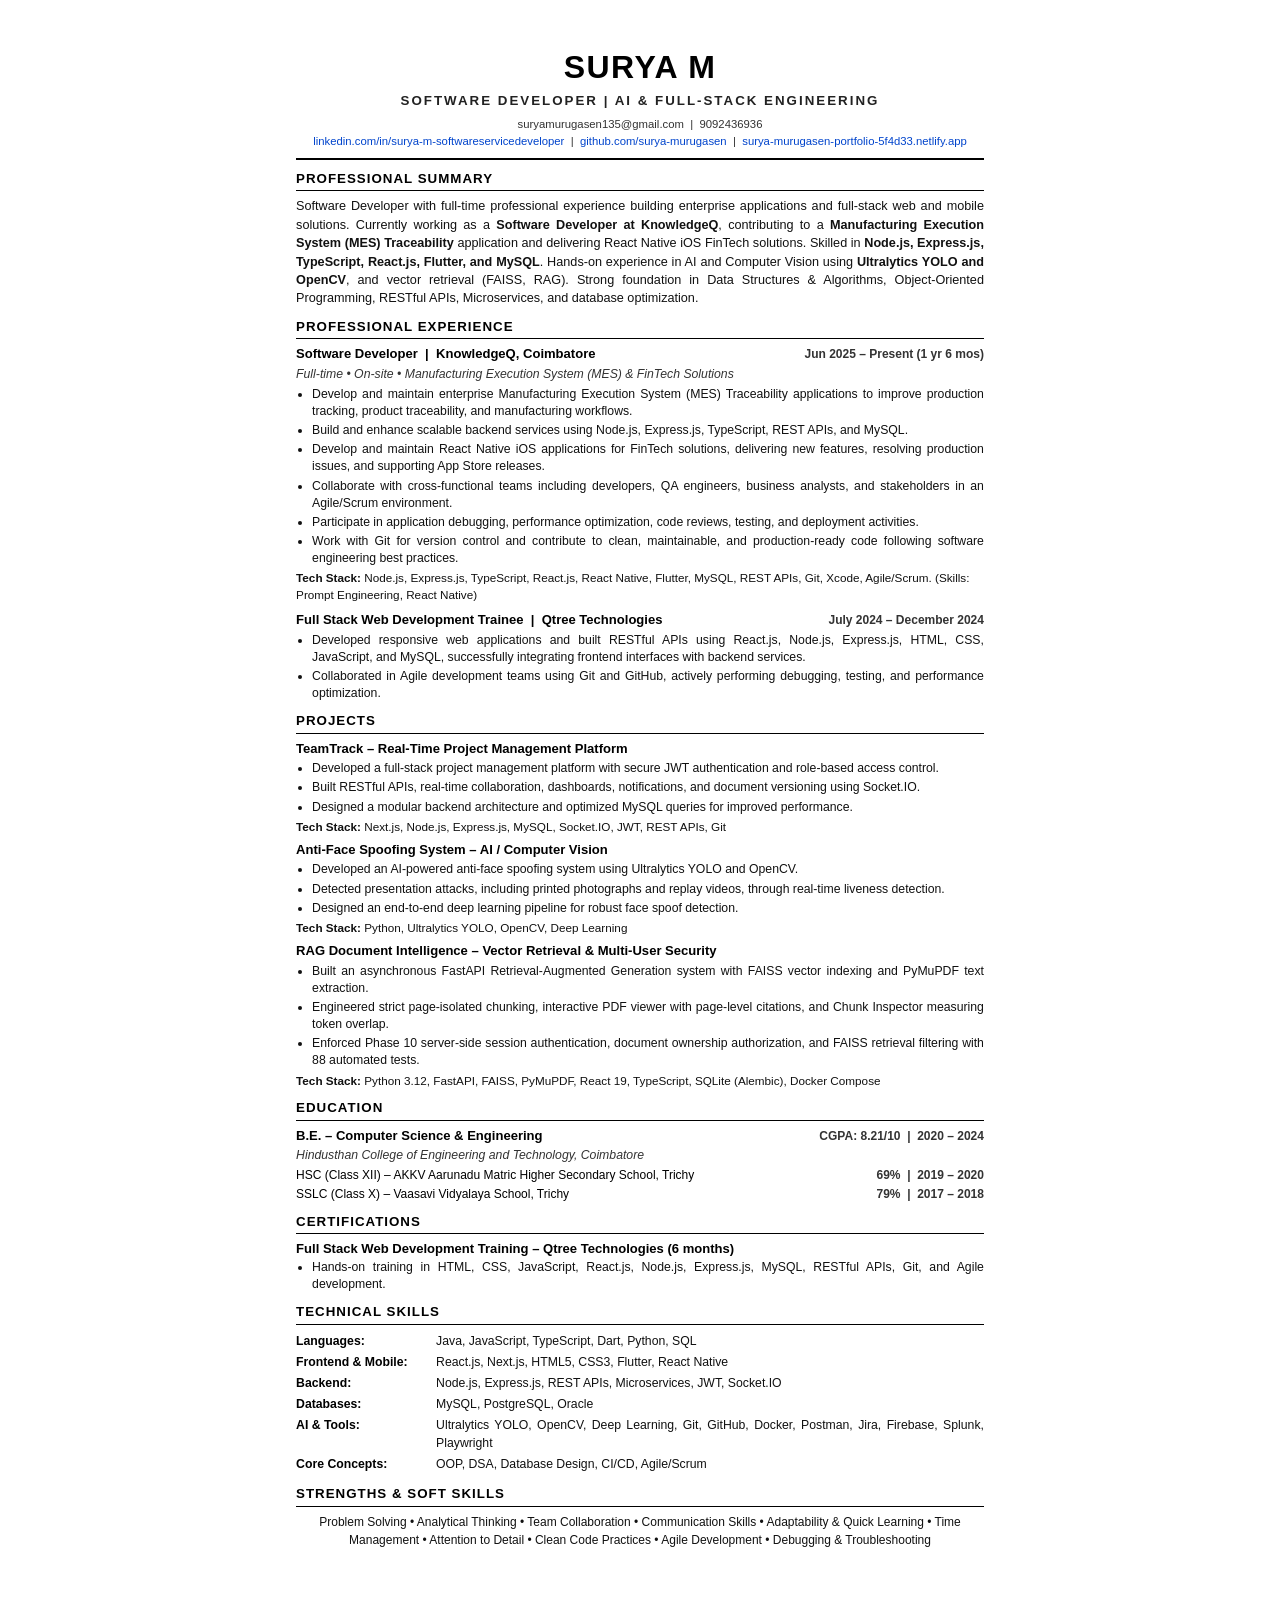
<file: resume.html>
<!DOCTYPE html>
<html lang="en">
<head>
    <meta charset="UTF-8">
    <title>Surya M - Resume 2026</title>
    <style>
        * { margin: 0; padding: 0; box-sizing: border-box; }
        body {
            font-family: 'Calibri', 'Segoe UI', Arial, sans-serif;
            font-size: 10pt;
            color: #111;
            background: white;
            line-height: 1.4;
        }
        .page {
            width: 210mm;
            min-height: 297mm;
            margin: 0 auto;
            padding: 12mm 14mm;
            background: white;
        }
        .header { text-align: center; margin-bottom: 8px; }
        .header h1 {
            font-size: 24pt;
            font-weight: 800;
            letter-spacing: 1.5px;
            text-transform: uppercase;
            color: #000;
            margin-bottom: 2px;
        }
        .header .role {
            font-size: 10pt;
            font-weight: 700;
            letter-spacing: 2px;
            color: #222;
            text-transform: uppercase;
            margin-bottom: 5px;
        }
        .header .contact {
            font-size: 8.5pt;
            color: #333;
            line-height: 1.5;
        }
        .header .contact a { color: #0044cc; text-decoration: none; }
        .divider {
            border: none;
            border-top: 2px solid #000;
            margin: 6px 0 10px 0;
        }
        .section { margin-bottom: 10px; }
        .section-title {
            font-size: 10pt;
            font-weight: 800;
            text-transform: uppercase;
            letter-spacing: 1px;
            color: #000;
            border-bottom: 1px solid #000;
            padding-bottom: 2px;
            margin-bottom: 6px;
        }
        .summary { font-size: 9.5pt; text-align: justify; line-height: 1.45; }
        .item-header {
            display: flex;
            justify-content: space-between;
            align-items: baseline;
            margin-bottom: 2px;
        }
        .item-title { font-weight: 700; font-size: 9.8pt; color: #000; }
        .item-date { font-weight: 600; font-size: 9pt; color: #333; white-space: nowrap; }
        .item-sub { font-style: italic; font-size: 9.2pt; color: #333; margin-bottom: 3px; }
        .tech-stack { font-size: 8.8pt; color: #111; margin-top: 3px; margin-bottom: 4px; }
        ul.bullets { margin: 0; padding-left: 16px; }
        ul.bullets li {
            font-size: 9.2pt;
            text-align: justify;
            line-height: 1.4;
            margin-bottom: 2px;
        }
        .skills-table { width: 100%; border-collapse: collapse; }
        .skills-table td {
            vertical-align: top;
            padding: 2px 0;
            font-size: 9.2pt;
            line-height: 1.4;
        }
        .skills-table .label {
            font-weight: 700;
            width: 140px;
            min-width: 140px;
            white-space: nowrap;
            padding-right: 8px;
            color: #000;
        }
        .skills-table .value { text-align: justify; }
        .soft-skills { font-size: 9pt; line-height: 1.5; text-align: center; }
        @media print {
            body { background: white; }
            .page { margin: 0; padding: 10mm 12mm; width: 100%; }
            @page { size: A4; margin: 0; }
        }
    </style>
</head>
<body>
<div class="page">

    <!-- HEADER -->
    <div class="header">
        <h1>SURYA M</h1>
        <div class="role">SOFTWARE DEVELOPER | AI &amp; FULL-STACK ENGINEERING</div>
        <div class="contact">
            suryamurugasen135@gmail.com &nbsp;|&nbsp; 9092436936<br>
            <a href="https://linkedin.com/in/surya-m-softwareservicedeveloper" target="_blank">linkedin.com/in/surya-m-softwareservicedeveloper</a> &nbsp;|&nbsp;
            <a href="https://github.com/surya-murugasen" target="_blank">github.com/surya-murugasen</a> &nbsp;|&nbsp;
            <a href="https://surya-murugasen-portfolio-5f4d33.netlify.app" target="_blank">surya-murugasen-portfolio-5f4d33.netlify.app</a>
        </div>
    </div>

    <hr class="divider">

    <!-- PROFESSIONAL SUMMARY -->
    <div class="section">
        <div class="section-title">PROFESSIONAL SUMMARY</div>
        <p class="summary">
            Software Developer with full-time professional experience building enterprise applications and full-stack web and mobile solutions. Currently working as a <strong>Software Developer at KnowledgeQ</strong>, contributing to a <strong>Manufacturing Execution System (MES) Traceability</strong> application and delivering React Native iOS FinTech solutions. Skilled in <strong>Node.js, Express.js, TypeScript, React.js, Flutter, and MySQL</strong>. Hands-on experience in AI and Computer Vision using <strong>Ultralytics YOLO and OpenCV</strong>, and vector retrieval (FAISS, RAG). Strong foundation in Data Structures &amp; Algorithms, Object-Oriented Programming, RESTful APIs, Microservices, and database optimization.
        </p>
    </div>

    <!-- PROFESSIONAL EXPERIENCE -->
    <div class="section">
        <div class="section-title">PROFESSIONAL EXPERIENCE</div>

        <div class="item-header">
            <div class="item-title">Software Developer &nbsp;|&nbsp; KnowledgeQ, Coimbatore</div>
            <div class="item-date">Jun 2025 &ndash; Present (1 yr 6 mos)</div>
        </div>
        <div class="item-sub">Full-time &bull; On-site &bull; Manufacturing Execution System (MES) &amp; FinTech Solutions</div>
        <ul class="bullets">
            <li>Develop and maintain enterprise Manufacturing Execution System (MES) Traceability applications to improve production tracking, product traceability, and manufacturing workflows.</li>
            <li>Build and enhance scalable backend services using Node.js, Express.js, TypeScript, REST APIs, and MySQL.</li>
            <li>Develop and maintain React Native iOS applications for FinTech solutions, delivering new features, resolving production issues, and supporting App Store releases.</li>
            <li>Collaborate with cross-functional teams including developers, QA engineers, business analysts, and stakeholders in an Agile/Scrum environment.</li>
            <li>Participate in application debugging, performance optimization, code reviews, testing, and deployment activities.</li>
            <li>Work with Git for version control and contribute to clean, maintainable, and production-ready code following software engineering best practices.</li>
        </ul>
        <div class="tech-stack"><strong>Tech Stack:</strong> Node.js, Express.js, TypeScript, React.js, React Native, Flutter, MySQL, REST APIs, Git, Xcode, Agile/Scrum. (Skills: Prompt Engineering, React Native)</div>

        <div class="item-header" style="margin-top: 8px;">
            <div class="item-title">Full Stack Web Development Trainee &nbsp;|&nbsp; Qtree Technologies</div>
            <div class="item-date">July 2024 &ndash; December 2024</div>
        </div>
        <ul class="bullets">
            <li>Developed responsive web applications and built RESTful APIs using React.js, Node.js, Express.js, HTML, CSS, JavaScript, and MySQL, successfully integrating frontend interfaces with backend services.</li>
            <li>Collaborated in Agile development teams using Git and GitHub, actively performing debugging, testing, and performance optimization.</li>
        </ul>
    </div>

    <!-- PROJECTS -->
    <div class="section">
        <div class="section-title">PROJECTS</div>

        <div class="item-header">
            <div class="item-title">TeamTrack &ndash; Real-Time Project Management Platform</div>
        </div>
        <ul class="bullets">
            <li>Developed a full-stack project management platform with secure JWT authentication and role-based access control.</li>
            <li>Built RESTful APIs, real-time collaboration, dashboards, notifications, and document versioning using Socket.IO.</li>
            <li>Designed a modular backend architecture and optimized MySQL queries for improved performance.</li>
        </ul>
        <div class="tech-stack"><strong>Tech Stack:</strong> Next.js, Node.js, Express.js, MySQL, Socket.IO, JWT, REST APIs, Git</div>

        <div class="item-header" style="margin-top: 6px;">
            <div class="item-title">Anti-Face Spoofing System &ndash; AI / Computer Vision</div>
        </div>
        <ul class="bullets">
            <li>Developed an AI-powered anti-face spoofing system using Ultralytics YOLO and OpenCV.</li>
            <li>Detected presentation attacks, including printed photographs and replay videos, through real-time liveness detection.</li>
            <li>Designed an end-to-end deep learning pipeline for robust face spoof detection.</li>
        </ul>
        <div class="tech-stack"><strong>Tech Stack:</strong> Python, Ultralytics YOLO, OpenCV, Deep Learning</div>

        <div class="item-header" style="margin-top: 6px;">
            <div class="item-title">RAG Document Intelligence &ndash; Vector Retrieval &amp; Multi-User Security</div>
        </div>
        <ul class="bullets">
            <li>Built an asynchronous FastAPI Retrieval-Augmented Generation system with FAISS vector indexing and PyMuPDF text extraction.</li>
            <li>Engineered strict page-isolated chunking, interactive PDF viewer with page-level citations, and Chunk Inspector measuring token overlap.</li>
            <li>Enforced Phase 10 server-side session authentication, document ownership authorization, and FAISS retrieval filtering with 88 automated tests.</li>
        </ul>
        <div class="tech-stack"><strong>Tech Stack:</strong> Python 3.12, FastAPI, FAISS, PyMuPDF, React 19, TypeScript, SQLite (Alembic), Docker Compose</div>
    </div>

    <!-- EDUCATION -->
    <div class="section">
        <div class="section-title">EDUCATION</div>
        <div class="item-header">
            <div class="item-title">B.E. &ndash; Computer Science &amp; Engineering</div>
            <div class="item-date">CGPA: 8.21/10 &nbsp;|&nbsp; 2020 &ndash; 2024</div>
        </div>
        <div class="item-sub">Hindusthan College of Engineering and Technology, Coimbatore</div>

        <div class="item-header" style="margin-top: 3px;">
            <div class="item-title" style="font-weight: normal; font-size: 9pt;">HSC (Class XII) &ndash; AKKV Aarunadu Matric Higher Secondary School, Trichy</div>
            <div class="item-date">69% &nbsp;|&nbsp; 2019 &ndash; 2020</div>
        </div>
        <div class="item-header">
            <div class="item-title" style="font-weight: normal; font-size: 9pt;">SSLC (Class X) &ndash; Vaasavi Vidyalaya School, Trichy</div>
            <div class="item-date">79% &nbsp;|&nbsp; 2017 &ndash; 2018</div>
        </div>
    </div>

    <!-- CERTIFICATIONS -->
    <div class="section">
        <div class="section-title">CERTIFICATIONS</div>
        <div class="item-title">Full Stack Web Development Training &ndash; Qtree Technologies (6 months)</div>
        <ul class="bullets">
            <li>Hands-on training in HTML, CSS, JavaScript, React.js, Node.js, Express.js, MySQL, RESTful APIs, Git, and Agile development.</li>
        </ul>
    </div>

    <!-- TECHNICAL SKILLS -->
    <div class="section">
        <div class="section-title">TECHNICAL SKILLS</div>
        <table class="skills-table">
            <tr>
                <td class="label">Languages:</td>
                <td class="value">Java, JavaScript, TypeScript, Dart, Python, SQL</td>
            </tr>
            <tr>
                <td class="label">Frontend &amp; Mobile:</td>
                <td class="value">React.js, Next.js, HTML5, CSS3, Flutter, React Native</td>
            </tr>
            <tr>
                <td class="label">Backend:</td>
                <td class="value">Node.js, Express.js, REST APIs, Microservices, JWT, Socket.IO</td>
            </tr>
            <tr>
                <td class="label">Databases:</td>
                <td class="value">MySQL, PostgreSQL, Oracle</td>
            </tr>
            <tr>
                <td class="label">AI &amp; Tools:</td>
                <td class="value">Ultralytics YOLO, OpenCV, Deep Learning, Git, GitHub, Docker, Postman, Jira, Firebase, Splunk, Playwright</td>
            </tr>
            <tr>
                <td class="label">Core Concepts:</td>
                <td class="value">OOP, DSA, Database Design, CI/CD, Agile/Scrum</td>
            </tr>
        </table>
    </div>

    <!-- STRENGTHS & SOFT SKILLS -->
    <div class="section">
        <div class="section-title">STRENGTHS &amp; SOFT SKILLS</div>
        <div class="soft-skills">
            Problem Solving &bull; Analytical Thinking &bull; Team Collaboration &bull; Communication Skills &bull; Adaptability &amp; Quick Learning &bull; Time Management &bull; Attention to Detail &bull; Clean Code Practices &bull; Agile Development &bull; Debugging &amp; Troubleshooting
        </div>
    </div>

</div>
</body>
</html>
</file>
